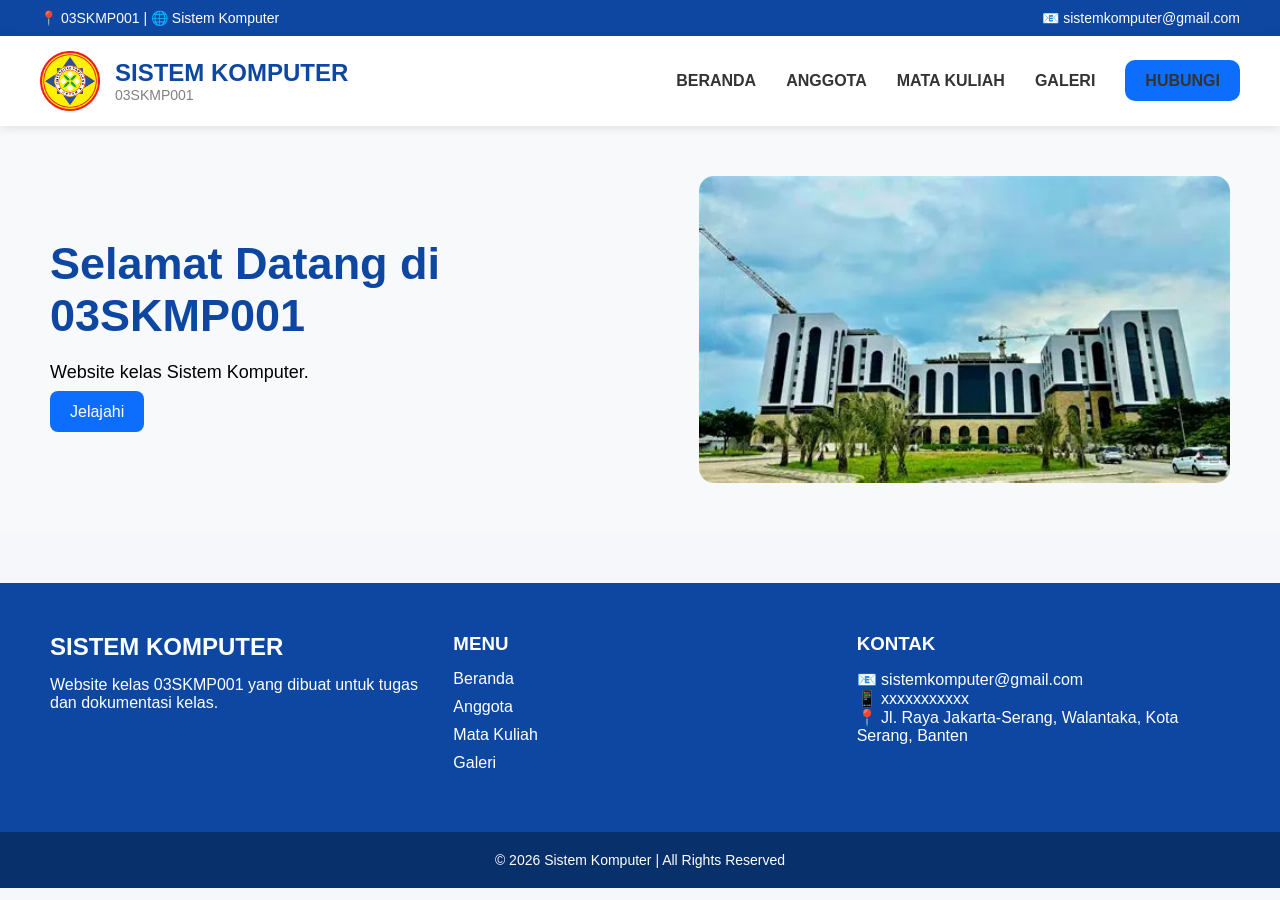
<file: index.html>
<html>
    <head>
        <meta name="viewport" content="width=device-width, initial-scale=1.0">
        <title>SISTEM KOMPUTER</title>
        <link rel="stylesheet" href="style.css" />
    </head>

    <body>


        <div class="container">

       <!-- HEADER MODERN -->
<div class="top-header">

    <div class="top-header-kiri">

        <p>
            📍 03SKMP001 | 🌐 Sistem Komputer
        </p>

    </div>

    <div class="top-header-kanan">

        <p>
            📧 sistemkomputer@gmail.com
        </p>

    </div>

</div>

<!-- NAVBAR MODERN -->
<div class="navbar-modern">

    <!-- LOGO -->
    <div class="navbar-logo">

        <img src="unpam.png" class="logo-navbar">

        <div>
            <h2>SISTEM KOMPUTER</h2>
            <p>03SKMP001</p>
        </div>

    </div>

    <!-- TOMBOL HAMBURGER -->
    <div class="hamburger" onclick="toggleMenu()">
        ☰
    </div>

    <!-- MENU -->
    <ul class="navbar-menu" id="navbarMenu">

        <li><a href="index.html">BERANDA</a></li>
        <li><a href="about.html">ANGGOTA</a></li>
        <li><a href="mk.html">MATA KULIAH</a></li>
        <li><a href="gallery.html">GALERI</a></li>
        <li>
            <a href="https://www.instagram.com/siskom001.25/" class="btn-navbar">
                HUBUNGI
            </a>
        </li>

    </ul>

</div>
        <!-- NAVIGATION BAR SELESAI -->

        <!-- HERO SECTION -->
<div class="hero">

    <div class="hero-kiri">

        <h1>
            Selamat Datang di <br>
            03SKMP001
        </h1>

        <p>
            Website kelas Sistem Komputer.
        </p>

        <a href="about.html" class="btn-hero">
            Jelajahi
        </a>

    </div>

    <div class="hero-kanan">

        <img src="kampus.webp" class="img-hero">

    </div>

</div>

<!-- FOOTER MODERN -->
<div class="footer-modern">

    <div class="footer-content">

        <!-- KOLOM 1 -->
        <div class="footer-section">

            <h2>SISTEM KOMPUTER</h2>

            <p>
                Website kelas 03SKMP001
                yang dibuat untuk tugas dan dokumentasi kelas.
            </p>

        </div>

        <!-- KOLOM 2 -->
        <div class="footer-section">

            <h3>MENU</h3>

            <a href="index.html">Beranda</a>
            <a href="about.html">Anggota</a>
            <a href="mk.html">Mata Kuliah</a>
            <a href="gallery.html">Galeri</a>

        </div>

        <!-- KOLOM 3 -->
        <div class="footer-section">

            <h3>KONTAK</h3>

            <p>📧 sistemkomputer@gmail.com</p>
            <p>📱 xxxxxxxxxxx</p>
            <p>📍 Jl. Raya Jakarta-Serang, Walantaka, Kota Serang, Banten</p>

        </div>

    </div>

   <!-- COPYRIGHT -->
<div class="footer-bottom">

    <p>
        © 2026 Sistem Komputer | All Rights Reserved
    </p>

</div>

</div>

<!-- JAVASCRIPT HAMBURGER -->
<script>

function toggleMenu() {
    document.getElementById("navbarMenu").classList.toggle("active");
}

</script>

</body>
</html>
    </body>
</html>
</file>
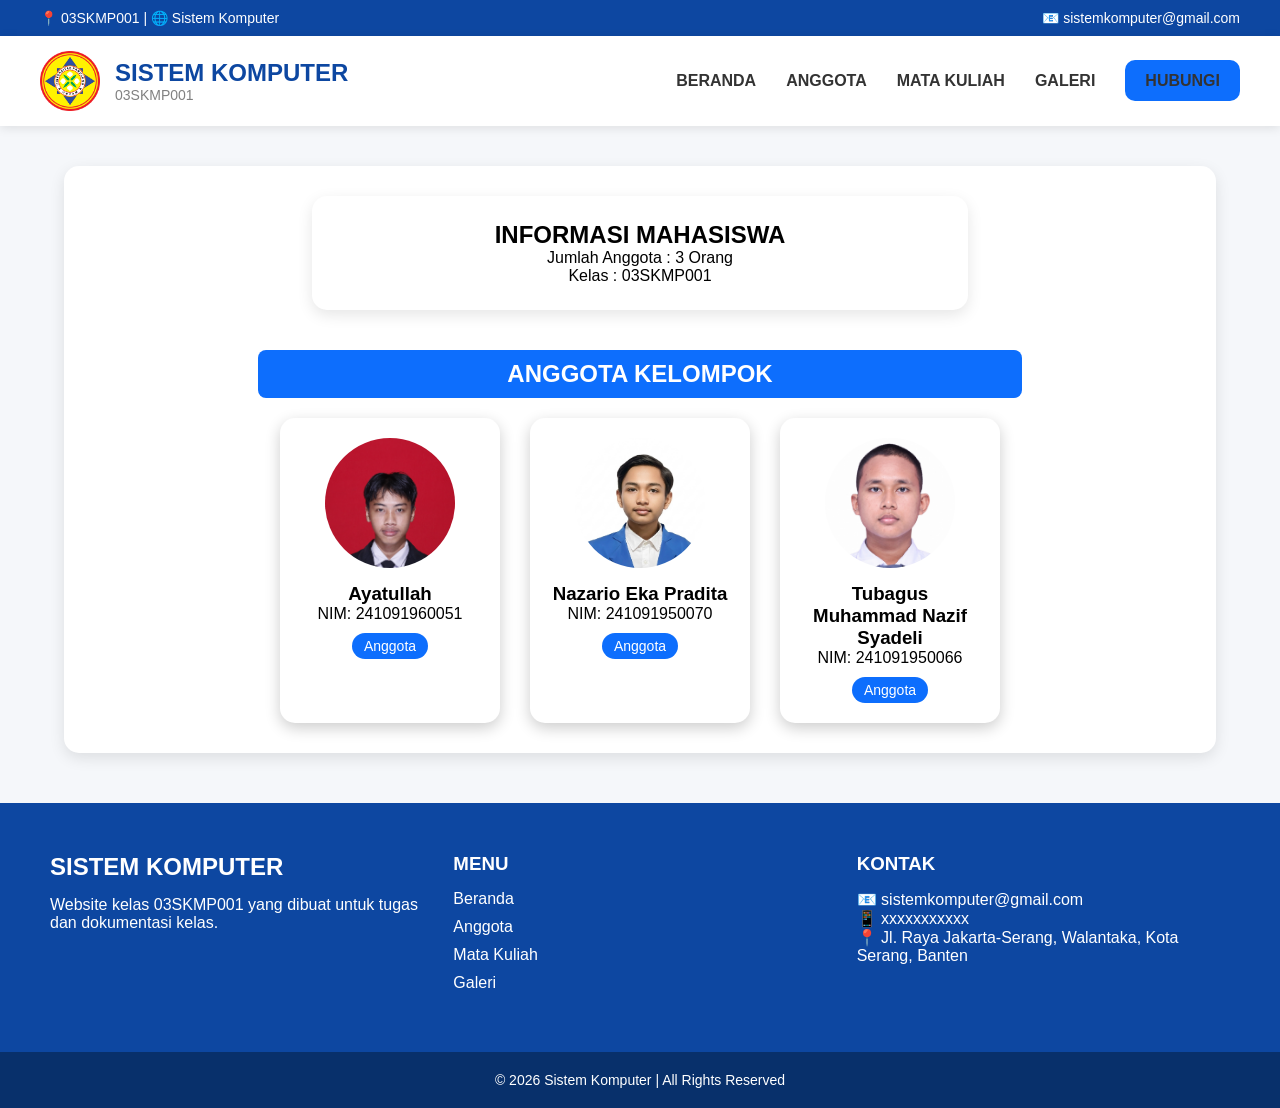
<file: about.html>
<html>
<head>
    <meta name="viewport" content="width=device-width, initial-scale=1.0">
    <title>ANGGOTA MAHASISWA</title>
    <link rel="stylesheet" href="style.css" />
</head>

<body>

<div class="container">

   <!-- HEADER MODERN -->
<div class="top-header">

    <div class="top-header-kiri">

        <p>
            📍 03SKMP001 | 🌐 Sistem Komputer
        </p>

    </div>

    <div class="top-header-kanan">

        <p>
            📧 sistemkomputer@gmail.com
        </p>

    </div>

</div>

 <!-- -- NAVBAR MODERN -->
<div class="navbar-modern">

    <!-- LOGO -->
    <div class="navbar-logo">

        <img src="unpam.png" class="logo-navbar">

        <div>
            <h2>SISTEM KOMPUTER</h2>
            <p>03SKMP001</p>
        </div>

    </div>

    <!-- TOMBOL HAMBURGER -->
    <div class="hamburger" onclick="toggleMenu()">
        ☰
    </div>

    <!-- MENU -->
    <ul class="navbar-menu" id="navbarMenu">

        <li><a href="index.html">BERANDA</a></li>
        <li><a href="about.html">ANGGOTA</a></li>
        <li><a href="mk.html">MATA KULIAH</a></li>
        <li><a href="gallery.html">GALERI</a></li>
        <li>
            <a href="https://www.instagram.com/siskom001.25/" class="btn-navbar">
                HUBUNGI
            </a>
        </li>

    </ul>

</div>
    <!-- CONTENT -->
   <div class="content-box">

        <!-- INFO KELAS -->
        <div class="info-card">
            <h2>INFORMASI MAHASISWA</h2>
            <p>Jumlah Anggota : 3 Orang</p>
            <p>Kelas : 03SKMP001</p>
        </div>

        <!-- JUDUL -->
        <h2 class="judul-tabel">
            ANGGOTA KELOMPOK
        </h2>

        <!-- CARD MAHASISWA -->
        <div class="card-container">

            <!-- ANGGOTA 1 -->
            <div class="card-mahasiswa">
                <img src="ay.jpeg" class="foto-mahasiswa">

                <h3>Ayatullah</h3>

                <p>NIM: 241091960051</p>

                <span class="badge">Anggota</span>
            </div>

            <!-- ANGGOTA 2 -->
            <div class="card-mahasiswa">
                <img src="rio.PNG" class="foto-mahasiswa">

                <h3>Nazario Eka Pradita</h3>

                <p>NIM: 241091950070</p>

                <span class="badge">Anggota</span>
            </div>

            <!-- ANGGOTA 3 -->
            <div class="card-mahasiswa">
                <img src="tb.jpeg" class="foto-mahasiswa">

                <h3>Tubagus Muhammad Nazif Syadeli</h3>

                <p>NIM: 241091950066</p>

                <span class="badge">Anggota</span>
            </div>

        </div>

    </div>

<!-- FOOTER MODERN -->
<div class="footer-modern">

    <div class="footer-content">

        <!-- KOLOM 1 -->
        <div class="footer-section">

            <h2>SISTEM KOMPUTER</h2>

            <p>
                Website kelas 03SKMP001
                yang dibuat untuk tugas dan dokumentasi kelas.
            </p>

        </div>

        <!-- KOLOM 2 -->
        <div class="footer-section">

            <h3>MENU</h3>

            <a href="index.html">Beranda</a>
            <a href="about.html">Anggota</a>
            <a href="mk.html">Mata Kuliah</a>
            <a href="gallery.html">Galeri</a>

        </div>

        <!-- KOLOM 3 -->
        <div class="footer-section">

            <h3>KONTAK</h3>

            <p>📧 sistemkomputer@gmail.com</p>
            <p>📱 xxxxxxxxxxx</p>
            <p>📍 Jl. Raya Jakarta-Serang, Walantaka, Kota Serang, Banten</p>

        </div>

    </div>

    <!-- COPYRIGHT -->
    <div class="footer-bottom">

        <p>
            © 2026 Sistem Komputer | All Rights Reserved
        </p>

    </div>

</div>

<!-- JAVASCRIPT HAMBURGER -->
<script>

function toggleMenu() {
    document.getElementById("navbarMenu").classList.toggle("active");
}

</script>


</body>
</html>
</file>
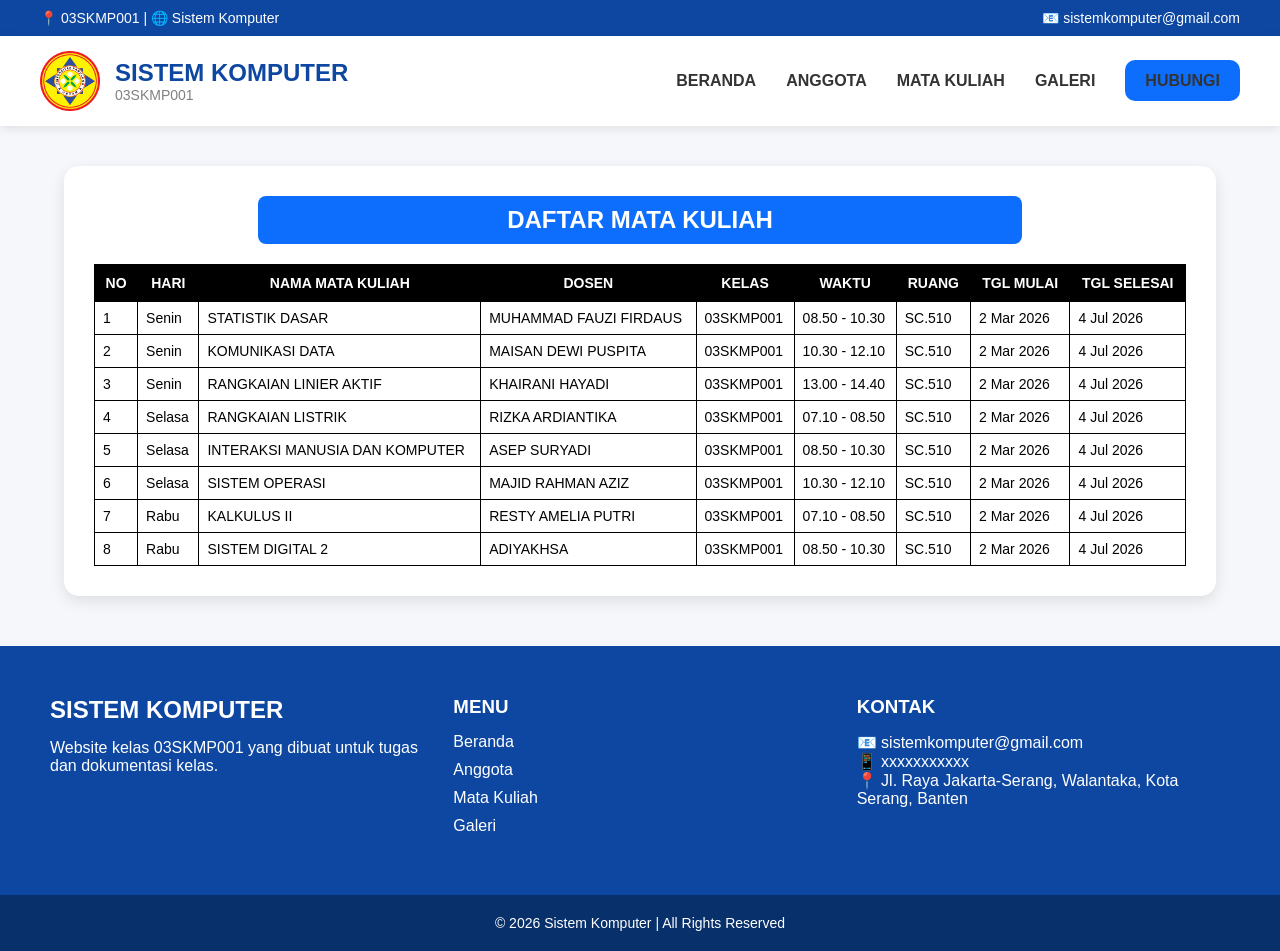
<file: mk.html>
<html>
<head>
    <meta name="viewport" content="width=device-width, initial-scale=1.0">
    <title>MATA KULIAH</title>
    <link rel="stylesheet" href="style.css" />
</head>

<body>

<div class="container">

   <!-- HEADER MODERN -->
<div class="top-header">
    <div class="top-header-kiri">
        <p>
            📍 03SKMP001 | 🌐 Sistem Komputer
        </p>
    </div>
    <div class="top-header-kanan">
        <p>
            📧 sistemkomputer@gmail.com
        </p>
    </div>

</div>

<!-- NAVBAR MODERN -->
<div class="navbar-modern">

    <!-- LOGO -->
    <div class="navbar-logo">

        <img src="unpam.png" class="logo-navbar">

        <div>
            <h2>SISTEM KOMPUTER</h2>
            <p>03SKMP001</p>
        </div>

    </div>

    <!-- TOMBOL HAMBURGER -->
    <div class="hamburger" onclick="toggleMenu()">
        ☰
    </div>

    <!-- MENU -->
    <ul class="navbar-menu" id="navbarMenu">

        <li><a href="index.html">BERANDA</a></li>
        <li><a href="about.html">ANGGOTA</a></li>
        <li><a href="mk.html">MATA KULIAH</a></li>
        <li><a href="gallery.html">GALERI</a></li>
        <li>
            <a href="https://www.instagram.com/siskom001.25/" class="btn-navbar">
                HUBUNGI
            </a>
        </li>

    </ul>

</div>
<div class="content-box">

    <h2 class="judul-tabel">
        DAFTAR MATA KULIAH
    </h2>
    <div class="table-scroll"></div>
    <table class="table-mahasiswa">

         <tr>
                    <th>NO</th>
                    <th>HARI</th>
                    <th>NAMA MATA KULIAH</th>
                    <th>DOSEN</th>
                    <th>KELAS</th>
                    <th>WAKTU</th>
                    <th>RUANG</th>
                    <th>TGL MULAI</th>
                    <th>TGL SELESAI</th>
                </tr>

                <tr>
                    <td>1</td>
                    <td>Senin</td>
                    <td>STATISTIK DASAR</td>
                    <td>MUHAMMAD FAUZI FIRDAUS</td>
                    <td>03SKMP001</td>
                    <td>08.50 - 10.30</td>
                    <td>SC.510</td>
                    <td>2 Mar 2026</td>
                    <td>4 Jul 2026</td>
                </tr>

                <tr>
                    <td>2</td>
                    <td>Senin</td>
                    <td>KOMUNIKASI DATA</td>
                    <td>MAISAN DEWI PUSPITA</td>
                    <td>03SKMP001</td>
                    <td>10.30 - 12.10</td>
                    <td>SC.510</td>
                    <td>2 Mar 2026</td>
                    <td>4 Jul 2026</td>
                </tr>

                <tr>
                    <td>3</td>
                    <td>Senin</td>
                    <td>RANGKAIAN LINIER AKTIF</td>
                    <td>KHAIRANI HAYADI</td>
                    <td>03SKMP001</td>
                    <td>13.00 - 14.40</td>
                    <td>SC.510</td>
                    <td>2 Mar 2026</td>
                    <td>4 Jul 2026</td>
                </tr>

                <tr>
                    <td>4</td>
                    <td>Selasa</td>
                    <td>RANGKAIAN LISTRIK</td>
                    <td>RIZKA ARDIANTIKA</td>
                    <td>03SKMP001</td>
                    <td>07.10 - 08.50</td>
                    <td>SC.510</td>
                    <td>2 Mar 2026</td>
                    <td>4 Jul 2026</td>
                </tr>

                <tr>
                    <td>5</td>
                    <td>Selasa</td>
                    <td>INTERAKSI MANUSIA DAN KOMPUTER</td>
                    <td>ASEP SURYADI</td>
                    <td>03SKMP001</td>
                    <td>08.50 - 10.30</td>
                    <td>SC.510</td>
                    <td>2 Mar 2026</td>
                    <td>4 Jul 2026</td>
                </tr>

                <tr>
                    <td>6</td>
                    <td>Selasa</td>
                    <td>SISTEM OPERASI</td>
                    <td>MAJID RAHMAN AZIZ</td>
                    <td>03SKMP001</td>
                    <td>10.30 - 12.10</td>
                    <td>SC.510</td>
                    <td>2 Mar 2026</td>
                    <td>4 Jul 2026</td>
                </tr>

                <tr>
                    <td>7</td>
                    <td>Rabu</td>
                    <td>KALKULUS II</td>
                    <td>RESTY AMELIA PUTRI</td>
                    <td>03SKMP001</td>
                    <td>07.10 - 08.50</td>
                    <td>SC.510</td>
                    <td>2 Mar 2026</td>
                    <td>4 Jul 2026</td>
                </tr>

                <tr>
                    <td>8</td>
                    <td>Rabu</td>
                    <td>SISTEM DIGITAL 2</td>
                    <td>ADIYAKHSA</td>
                    <td>03SKMP001</td>
                    <td>08.50 - 10.30</td>
                    <td>SC.510</td>
                    <td>2 Mar 2026</td>
                    <td>4 Jul 2026</td>
                </tr>

    </table>

</div>
   <!-- FOOTER MODERN -->
<div class="footer-modern">

    <div class="footer-content">

        <!-- KOLOM 1 -->
        <div class="footer-section">

            <h2>SISTEM KOMPUTER</h2>

            <p>
                Website kelas 03SKMP001
                yang dibuat untuk tugas dan dokumentasi kelas.
            </p>

        </div>

        <!-- KOLOM 2 -->
        <div class="footer-section">

            <h3>MENU</h3>

            <a href="index.html">Beranda</a>
            <a href="about.html">Anggota</a>
            <a href="mk.html">Mata Kuliah</a>
            <a href="gallery.html">Galeri</a>

        </div>

        <!-- KOLOM 3 -->
        <div class="footer-section">

            <h3>KONTAK</h3>

            <p>📧 sistemkomputer@gmail.com</p>
            <p>📱 xxxxxxxxxxx</p>
            <p>📍 Jl. Raya Jakarta-Serang, Walantaka, Kota Serang, Banten</p>

        </div>

    </div>

    <!-- COPYRIGHT -->
    <div class="footer-bottom">

        <p>
            © 2026 Sistem Komputer | All Rights Reserved
        </p>

    </div>

</div>
<!-- JAVASCRIPT HAMBURGER -->
<script>

function toggleMenu() {
    document.getElementById("navbarMenu").classList.toggle("active");
}

</script>

</body>
</html>
</file>
<file: style.css>
*{
    margin: 0;
    padding: 0;
    box-sizing: border-box;
}
html, body{
    width: 100%;
    overflow-x: hidden;
}

body {

    font-family: Arial, Helvetica, sans-serif;
    background-color: #f5f7fa;
    margin: 0;
    padding: 0;
}

.header {
    text-align: center;
    background-color: #ffffff;
    color: #333;
    padding: 20px;
}

.container { 
    width: 100%;
 }


.container-navbar {
    background-color: #0d6efd;
    width: 100%;
    height: auto;
}

.ul-navbar {
    display: flex;

    height: 100px;

    justify-content: flex-start;

    align-items: center;

    padding-left: 30px;
}

.li-navbar {
    list-style-type: none;
    font-size: 30px;
    padding: 10px;
    margin : 5px;
    color: white;
}

.li-navbar:hover{
    background-color: #0056ab;
    transition: .2s ease-in-out;
    transition-delay: .1s;
    border-radius: 10px;

}

.a-navbar {
    color:white;
    text-decoration: none;
    font-weight: 800;
}

.container-content {
    background-color: #f8f9fa;
    display: flex;
    flex-direction: column; /* ini yang bikin judul di atas tabel */
    align-items: center;    /* supaya semua di tengah */
    padding: 40px;
    justify-content: center;
    min-height: 80vh;
    text-align: center;
    padding: 40px;
}

.a-content {
    background-color: white;
    color :black;
    text-decoration: none;
    font-size:  30px;
    width: 720px;
    height: 480px;
    display: flex;
    flex-direction: column;
    justify-content: space-evenly;
    align-items: center;
    border-radius: 80px;
    box-shadow: 10px -9px 5px 0px rgba(0,0,0,0.75);
-webkit-box-shadow: 10px -9px 5px 0px rgba(0,0,0,0.75);
-moz-box-shadow: 10px -9px 5px 0px rgba(0,0,0,0.75);
}

.img-content {
    width: 50%;
    height: 50%;
}

.judul-tabel {
    text-align: center;
    margin-bottom: 20px;
    color: white;
    font-size: 24px;
    background-color:#0d6efd;
    padding: 10px;
    border-radius: 8px;

    width: 70%;
    margin-left: auto;
    margin-right: auto;
}

.table-mahasiswa {
    margin-left: auto;
    margin-right: auto;
    margin-top: 20px;
    border-collapse: collapse;
    width: 100%;
    background-color: white;
    font-size: 14px;
    
}

.table-mahasiswa th {
    background-color: black;
    color: white;
    padding: 10px;
    border: 1px solid black;
}

.table-mahasiswa td {
    padding: 8px;
    border: 1px solid black;
}

.table-mahasiswa tr:hover {
    background-color: #f2f2f2;
}

.table-wrapper {
    width: 100%;
    overflow-x: auto;
}

.card-container {
    display: flex;
    justify-content: center;
    gap: 30px;
    flex-wrap: wrap;
}

.card-mahasiswa {
    background-color: white;
    width: 220px;
    padding: 20px;

    border-radius: 15px;

    text-align: center;

    box-shadow: 0px 5px 15px rgba(0,0,0,0.2);

    transition: 0.3s;
}

.card-mahasiswa:hover {
    transform: translateY(-8px);
}

.foto-mahasiswa {

    width: 130px;

    height: 130px;

    border-radius: 50%;

    object-fit: cover;

    margin-bottom: 15px;
    }

.badge {
    display: inline-block;

    margin-top: 10px;

    background-color: #0d6efd;
    color: white;

    padding: 5px 12px;

    border-radius: 20px;

    font-size: 14px;
}

.info-card {
    background-color: white;

    width: 60%;

    margin: 0 auto 40px auto;

    padding: 25px;

    text-align: center;

    border-radius: 15px;

    box-shadow: 0px 5px 15px rgba(0,0,0,0.1);
}

/* GALERI CONTAINER */
.gallery-container {

    display: grid;

    grid-template-columns: repeat(auto-fit, minmax(280px, 1fr));

    gap: 30px;
}


/* CARD GALERI */
.gallery-card img {
    background-color: white;
    width: 250px;

    border-radius: 12px;
    overflow: hidden;

    text-align: center;

    box-shadow: 0px 5px 15px rgba(0,0,0,0.2);

    transition: 0.3s;
}

/* GAMBAR */
.gallery-item img {
    width: 100%;
    height: 180px;
    object-fit: cover;
}

/* JUDUL SEMESTER */
.judul-semester {
    background-color: #0d6efd;
    color: white;

    padding: 10px;
    margin: 0;
}

/* DESKRIPSI */
.gallery-item p {
    padding: 10px;
}

/* HOVER */
.gallery-item:hover {
    transform: translateY(-10px);
}

/* HERO */
.hero {
    display: flex;
    justify-content: space-between;
    align-items: center;
    padding: 50px;
    background-color: #f8f9fa;
    flex-wrap: wrap;
}

/* TEXT HERO */
.hero-kiri {
    width: 45%;
}

.hero-kiri h1 {
    font-size: clamp(32px, 6vw, 45px);

    color: #0d47a1;

    margin-bottom: 20px;
}

.hero-kiri p {
    font-size: 18px;

    margin-bottom: 20px;
}

/* BUTTON */
.btn-hero {
    background-color: #0d6efd;

    color: white;

    padding: 12px 20px;

    text-decoration: none;

    border-radius: 8px;
}

/* GAMBAR */
.hero-kanan {
    width: 45%;
}

.img-hero {
    width: 100%;

    border-radius: 15px;
}

/* NAVBAR MODERN */
.navbar-modern {

    display: flex;

    justify-content: space-between;

    align-items: center;

    padding: 15px 40px;

    background-color: white;

    box-shadow: 0px 2px 10px rgba(0,0,0,0.1);

    position: sticky;

    top: 0;

    z-index: 1000;
}

/* LOGO */
.navbar-logo {

    display: flex;

    align-items: center;

    gap: 15px;
}

.logo-navbar {

    width: 60px;

    height: 60px;
}

.navbar-logo h2 {

    margin: 0;

    color: #0d47a1;
}

.navbar-logo p {

    margin: 0;

    color: gray;

    font-size: 14px;
}

/* MENU */
.navbar-menu {

    display: flex;

    gap: 30px;

    list-style: none;
}

.navbar-menu a {

    text-decoration: none;

    color: #333;

    font-weight: 600;

    transition: 0.3s;
}

/* HOVER MENU */
.navbar-menu a:hover {

    color: #0d6efd;
}

/* BUTTON */
.btn-navbar {

    background-color: #0d6efd;

    color: white;

    text-decoration: none;

    padding: 12px 20px;

    border-radius: 10px;

    font-weight: bold;

    transition: 0.3s;
}

.btn-navbar:hover {

    background-color: #084298;
}

@media (max-width: 768px) {

    .navbar-modern {

        flex-direction: column;

        gap: 20px;
    }

    .navbar-menu {

        flex-direction: column;

        text-align: center;
    }

}

/* ================= HEADER MODERN ================= */

.top-header {

    background-color: #0d47a1;

    color: white;

    padding: 10px 40px;

    display: flex;

    justify-content: space-between;

    align-items: center;

    font-size: 14px;
}

/* ================= FOOTER MODERN ================= */

.footer-modern {
    background-color: #0d47a1;
    color: white;
    margin-top: 50px;
}

/* ISI FOOTER */
.footer-content {

    display: grid;

    grid-template-columns: repeat(auto-fit, minmax(250px, 1fr));

    gap: 30px;

    padding: 50px;
}

/* SECTION */
.footer-section {

    display: flex;

    flex-direction: column;
}

/* JUDUL */
.footer-section h2,
.footer-section h3 {

    margin-bottom: 15px;
}

/* LINK */
.footer-section a {

    text-decoration: none;

    color: white;

    margin-bottom: 10px;

    transition: 0.3s;
}

/* HOVER LINK */
.footer-section a:hover {

    color: #90caf9;
}

/* COPYRIGHT */
.footer-bottom {

    text-align: center;

    padding: 20px;

    background-color: #08306b;

    font-size: 14px;
}

@media (max-width: 768px) {

    .top-header {

        flex-direction: column;

        gap: 10px;

        text-align: center;
    }

    .footer-content {

        text-align: center;
    }

}

.content-box {

    background-color: white;

    padding: 30px;

    border-radius: 15px;

    box-shadow: 0px 5px 15px rgba(0,0,0,0.1);

    width: 90%;

    margin: 40px auto;
}

/* VIDEO GALERI */
.video-gallery {

    width: 100%;

    border-radius: 15px;

    margin-bottom: 15px;
}

/* ================= GALLERY ================= */

.gallery-container {

    display: grid;

    grid-template-columns: repeat(auto-fit, minmax(280px, 1fr));

    gap: 30px;

    margin-top: 40px;
}

/* CARD */
.gallery-card {

    background-color: white;

    border-radius: 20px;

    overflow: hidden;

    box-shadow: 0px 5px 15px rgba(0,0,0,0.1);

    text-align: center;

    transition: 0.3s;
}

/* HOVER */
.gallery-card:hover {

    transform: translateY(-10px);
}

/* GAMBAR */
.gallery-img {

    width: 100%;

    height: 250px;

    object-fit: cover;
}

/* VIDEO */
.gallery-video {

    width: 100%;

    height: 250px;

    object-fit: cover;
}

/* JUDUL */
.gallery-card h3 {

    padding: 20px;

    font-size: 22px;

    color: #0d47a1;
}

/* ================= VIDEO BESAR ================= */

    .video-card {

    margin-bottom: 50px;

    background-color: white;

    padding: 20px;

    border-radius: 20px;

    box-shadow: 0px 5px 15px rgba(0,0,0,0.1);

    text-align: center;
    }


/* VIDEO */
.video-besar {

    width: 100%;

    max-height: 600px;

    border-radius: 20px;

    object-fit: cover;
}

/* JUDUL VIDEO */
.video-card h2 {

    margin-top: 20px;

    color: #0d47a1;
}
/* DESKRIPSI */
.video-card p {

    color: #555;

    margin-top: 10px;

    font-size: 18px;
}

/* ================= HAMBURGER MENU ================= */

.hamburger{
    display: none;
    font-size: 32px;
    cursor: pointer;
    color: #0d47a1;
}

/* MOBILE */
@media screen and (max-width: 768px){

    .navbar-modern{
        flex-direction: row;
        justify-content: space-between;
        align-items: center;
        padding: 15px 20px;
        position: relative;
    }

    .hamburger{
        display: block;
    }

    .navbar-menu{
        display: none;
        flex-direction: column;
        position: absolute;
        top: 100%;
        right: 0;
        width: 100%;
        background-color: white;
        padding: 20px 0;
        box-shadow: 0px 5px 10px rgba(0,0,0,0.1);
        gap: 20px;
        text-align: center;
    }

    .navbar-menu.active{
        display: flex;
    }

    .navbar-menu li{
        list-style: none;
    }

    .navbar-menu a{
        font-size: 18px;
    }

}

/* ================= RESPONSIVE MOBILE ================= */

@media screen and (max-width: 768px) {

    /* HEADER */
    .top-header{
        flex-direction: column;
        text-align: center;
        padding: 10px;
        font-size: 12px;
    }

    /* NAVBAR */

    .navbar-modern{
        display: flex;
        flex-direction: row;
        justify-content: space-between;
        align-items: center;
        padding: 15px 20px;
        position: relative;
    }

    .navbar-menu.active{
        display: flex;
    }

    .navbar {
        flex-direction: column;
        padding: 20px;
    }

    .nav-menu {

        flex-direction: column;
        gap: 15px;
        margin-top: 20px;
    }
    
    /* LOGO */
     .navbar-logo{
        display: flex;
        flex-direction: row;
        align-items: center;
        gap: 10px;
     }

    .logo-navbar{
        width: 70px;
        height: 70px;   
    }

   .navbar-logo h2{
        font-size: 18px;
        margin: 0;
    }

      .navbar-logo p{
        font-size: 13px;
        margin: 0;
    }


    .logo-navbar{
        width: 55px;
        height: 55px;
    }

    /* MENU */
     .navbar-menu{
        display: none;
        flex-direction: column;
        position: absolute;
        top: 100%;
        left: 0;
        width: 100%;
        background-color: white;
        padding: 20px 0;
        text-align: center;
        gap: 20px;
        box-shadow: 0px 5px 10px rgba(0,0,0,0.1);
    }

    .navbar-menu li{
        list-style: none;
    }

    .navbar-menu a{
        font-size: 18px;
    }

    /* BUTTON */
    .btn-navbar{
        padding: 10px 20px;
        font-size: 16px;
    }

    /* HERO */
    .hero {

        flex-direction: column;
        text-align: center;
        padding: 20px;
    }

    .hero-kiri,.hero-kanan{
        width: 100%;
    }

    .hero-kiri h1{
        font-size: 38px;
        line-height: 1.2;
    }

    .hero-kiri p{
        font-size: 18px;
    }

    .hero-text h1 {
        font-size: 40px;
    }

    .hero-text p {
        font-size: 18px;
    }

    .hero-image img {
        width: 100%;
        margin-top: 30px;
    }

    /* INFORMASI KELOMPOK */
    .info-kelompok {

        width: 100%;

        padding: 20px;

        font-size: 14px;
    }

    /* CONTENT */
    .content-box {
        width: 100%;
        max-width: 100%;
        padding: 20px;
        overflow-x: auto;
    }

    /* CARD ANGGOTA */
    .foto-mahasiswa {

    width: 120px;

    height: 120px;
    }

    .card-mahasiswa h3 {

    font-size: 28px;

    line-height: 1.3;
    }

    .anggota-container {

        display: flex ;

        flex-direction: column;

        align-items: center ;

        gap: 25px;
    }

    .anggota-card:hover {
    transform: translateY(-5px);
    }

    .anggota-card {
    width: 85% ;
    max-width: 320px ;
    padding: 25px 20px ;
    border-radius: 20px ;
    text-align: center;
    box-shadow: 0px 5px 15px rgba(0,0,0,0.1);
    }

    .anggota-card img {

    width: 120px ;

    height: 120px ;

    border-radius: 50%;

    object-fit: cover ;

    margin-bottom: 15px;

    border: 4px solid #0d6efd;
}
     .anggota-card h2 {

        font-size: 22px ;
        line-height: 1.3;
    }

    .anggota-card p {

        font-size: 15px;
    }

    /* JUDUL */
    .judul-tabel {
        width: 100%;
        font-size: 22px;
    }



    .card-container{
        flex-direction: column;
        align-items: center;
    }

    .card-mahasiswa{

    width: 90%;

    max-width: 320px;
    }

    /* GAMBAR */
    .img-hero{
        width: 100%;
        margin-top: 20px;
    }

    /* GALLERY */
    .gallery-container {

        grid-template-columns: 1fr;
    }

    /* VIDEO */
    .video-besar {

        max-height: 250px;
    }

    /* TABEL */
    .table-wrapper{
        width: 100%;
        overflow-x: auto;
        -webkit-overflow-scrolling: touch;
    }

    .table-mahasiswa {
        min-width: 1000px;
        border-collapse: collapse;
    }

    .table-scroll{
        width: 100%;
        overflow-x: auto;
        white-space: nowrap;
    }


    /* FOOTER */
    .footer-content {
        grid-template-columns: 1fr;
        text-align: center;
        padding: 30px 20px;
    }

        /* HAMBURGER */
    .hamburger{
        display: block;
        font-size: 35px;
        cursor: pointer;
        color: #0d47a1;
    }
}
</file>
